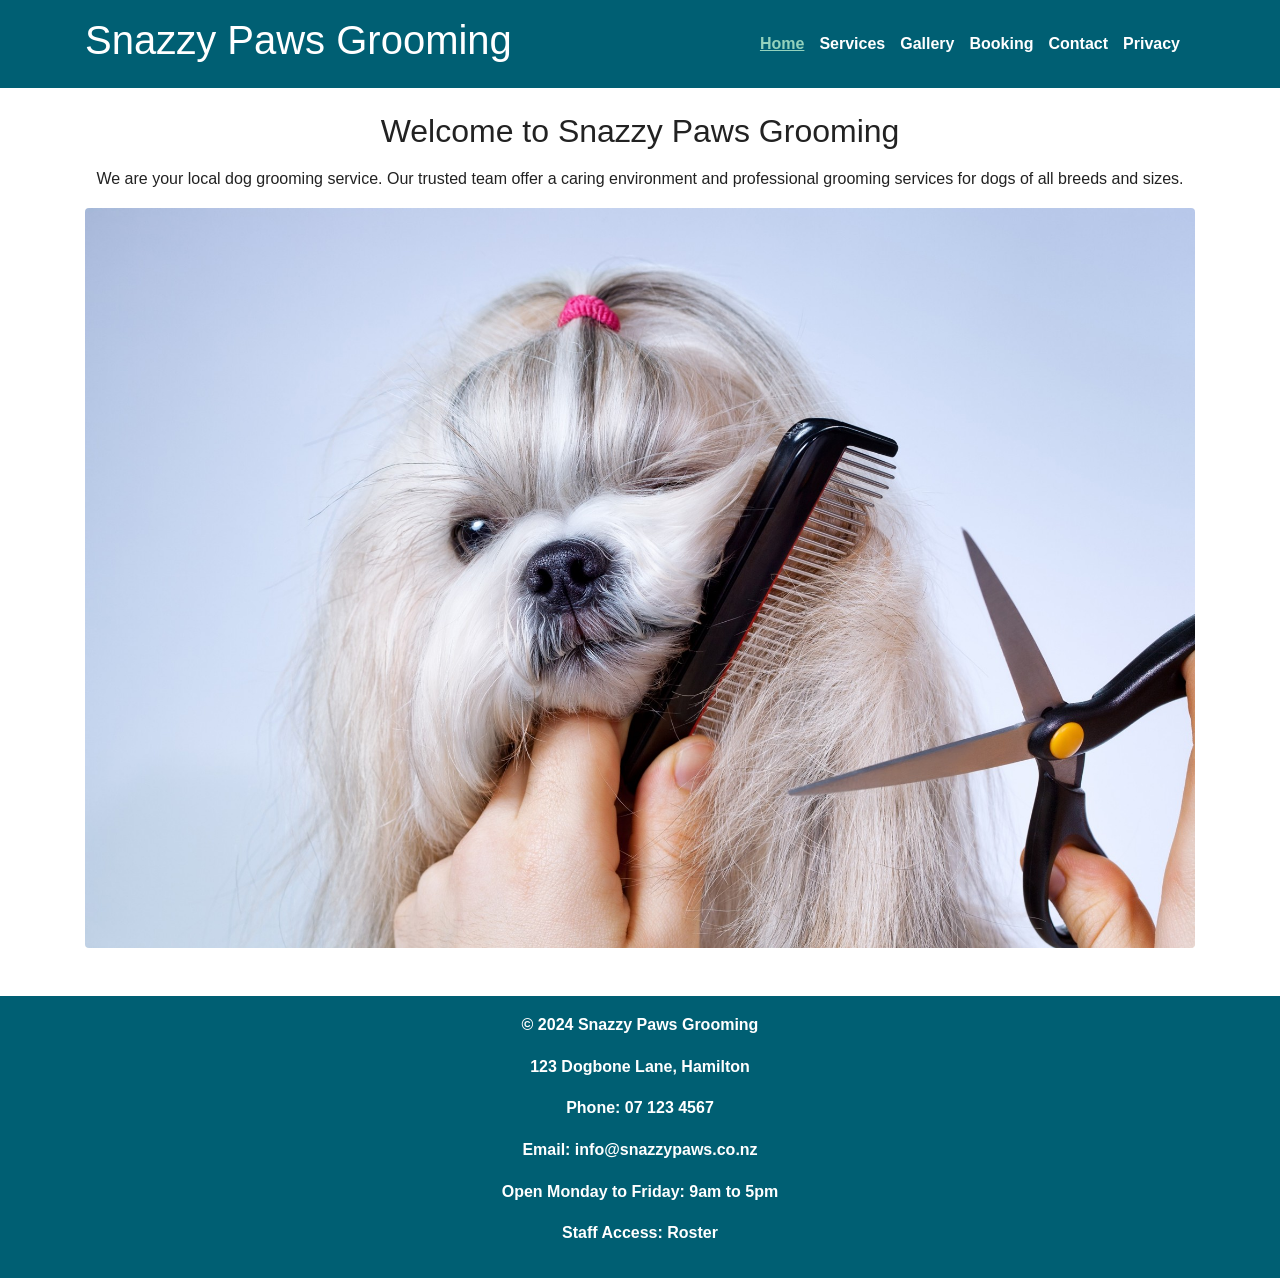
<file: index.html>
<!DOCTYPE html>
<html lang="en">
<head>
    <meta charset="UTF-8">

    <!-- Required meta tags for Assignment 3 -->
    <meta name="viewport" content="width=device-width, initial-scale=1.0">
    <meta name="description" content="Snazzy Paws Grooming - Professional dog grooming services in Hamilton.">

    <title>Snazzy Paws Grooming | Home</title>

    <!-- Bootstrap 4.6.1 CDN + CSS -->
    <link rel="stylesheet" href="https://cdn.jsdelivr.net/npm/bootstrap@4.6.1/dist/css/bootstrap.min.css">

    <!-- Original stylesheet -->
    <link rel="stylesheet" href="css/my-styles.css">
</head>
<body>

<!-- Header -->
<header class="py-3 mb-4">
    <div class="container header-division">
        <h1>Snazzy Paws Grooming</h1>

    <!-- Primary navigation menu. Built with Bootstrap's nav classes for responsive layout (vertical on mobile, horizontal on larger screens).
     The aria-label improves accessibility, and the active class indicates the user's current page. -->
        <nav aria-label="Main Navigation">
            <ul class="navbar-nav flex-column flex-md-row">
                <li class="nav-item"><a class="nav-link active" href="index.html">Home</a></li>
                <li class="nav-item"><a class="nav-link" href="services.html">Services</a></li>
                <li class="nav-item"><a class="nav-link" href="gallery.html">Gallery</a></li>
                <li class="nav-item"><a class="nav-link" href="booking.html">Booking</a></li>
                <li class="nav-item"><a class="nav-link" href="contact.html">Contact</a></li>
                <li class="nav-item"><a class="nav-link" href="privacy.html">Privacy</a></li>
            </ul>
        </nav>
    </div>
</header>

<!-- Main Content -->
<main class="container my-4">
    <section class="text-center">
        <h2 class="mb-3">Welcome to Snazzy Paws Grooming</h2>

        <p>
            We are your local dog grooming service. Our trusted team offer a caring environment and professional grooming services for dogs of all breeds and sizes.
        </p>

        <!-- Responsive image with bootstrap img-fluid class -->
        <img src="images/image1.jpg" class="img-fluid rounded" alt="Groomer holding a comb and scissors, about to trim a long-haired dog's coat">
    </section>
</main>

<!-- Footer -->
<footer class="mt-5">
    <p>&copy; 2024 Snazzy Paws Grooming</p>
    <p>123 Dogbone Lane, Hamilton</p>
    <p>Phone: 07 123 4567</p>
    <p>Email: <a href="mailto:info@snazzypaws.co.nz">info@snazzypaws.co.nz</a></p>
    <p>Open Monday to Friday: 9am to 5pm</p>

    <!-- Subtle staff-only link -->
    <p>
        Staff Access: <a href="protected/roster.html">Roster</a>
    </p>
</footer>

<!-- Bootstrap 4.6.1 JS + jQuery + Popper -->
<script src="https://cdn.jsdelivr.net/npm/jquery@3.6.0/dist/jquery.slim.min.js"></script>
<script src="https://cdn.jsdelivr.net/npm/popper.js@1.16.1/dist/umd/popper.min.js"></script>
<script src="https://cdn.jsdelivr.net/npm/bootstrap@4.6.1/dist/js/bootstrap.bundle.min.js"></script>

</body>
</html>
</file>
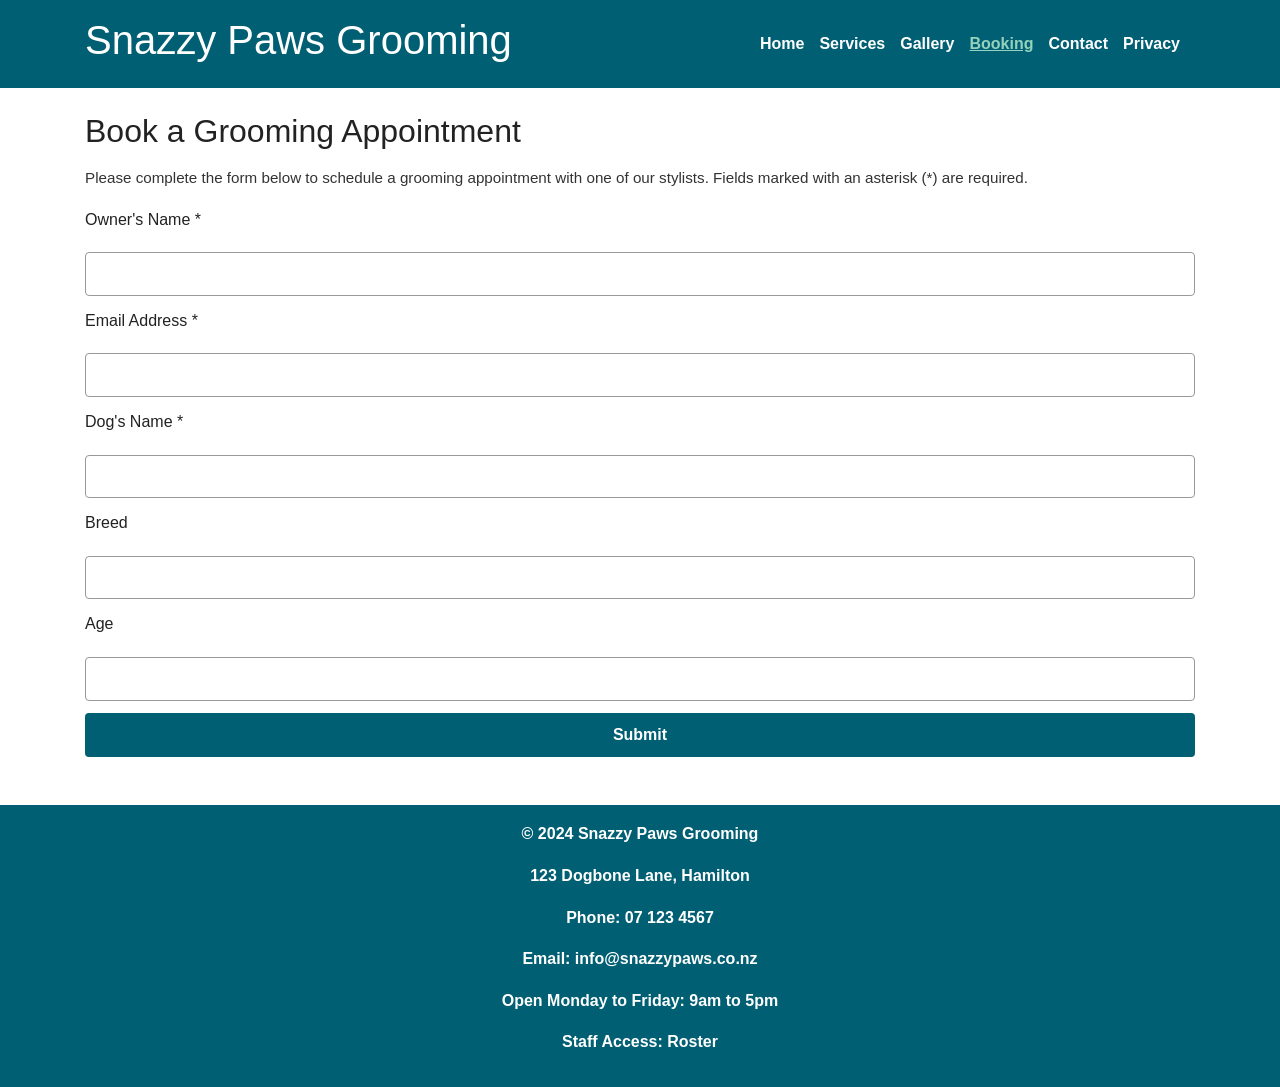
<file: booking.html>
<!DOCTYPE html>
<html lang="en">
<head>
    <meta charset="UTF-8">

    <!-- Required meta tags for Assignment 3 -->
    <meta name="viewport" content="width=device-width, initial-scale=1.0">
    <meta name="description" content="Book a grooming appointment at Snazzy Paws Grooming.">

    <title>Snazzy Paws Grooming | Booking</title>

    <!-- Bootstrap 4.6.1 CDN + CSS -->
    <link rel="stylesheet" href="https://cdn.jsdelivr.net/npm/bootstrap@4.6.1/dist/css/bootstrap.min.css">

    <!-- Original stylesheet -->
    <link rel="stylesheet" href="css/my-styles.css">
</head>

<body>

<!-- Header -->
<header class="py-3 mb-4">
    <div class="container header-division">
        <h1>Snazzy Paws Grooming</h1>

        <!-- Updated accessible navigation with responsive bootstrap framework added -->
        <nav aria-label="Main Navigation">
            <ul class="navbar-nav flex-column flex-md-row">
                <li class="nav-item"><a class="nav-link" href="index.html">Home</a></li>
                <li class="nav-item"><a class="nav-link" href="services.html">Services</a></li>
                <li class="nav-item"><a class="nav-link" href="gallery.html">Gallery</a></li>
                <li class="nav-item"><a class="nav-link active" href="booking.html">Booking</a></li>
                <li class="nav-item"><a class="nav-link" href="contact.html">Contact</a></li>
                <li class="nav-item"><a class="nav-link" href="privacy.html">Privacy</a></li>
            </ul>
        </nav>
    </div>
</header>

<!-- Main Content -->
<main class="container my-4">
    <section>
        <h2 class="mb-3">Book a Grooming Appointment</h2>

        <p id="booking-help" class="form-instructions">
            Please complete the form below to schedule a grooming appointment with one of our stylists.  
            Fields marked with an asterisk (*) are required.
        </p>

        <!-- Accessible form (unchanged from your original) -->
        <form aria-describedby="booking-help">
            <label for="owner">Owner's Name *</label>
            <input id="owner" name="owner" type="text" required>

            <label for="email">Email Address *</label>
            <input id="email" name="email" type="email" required>

            <label for="dogname">Dog's Name *</label>
            <input id="dogname" name="dogname" type="text" required>

            <label for="breed">Breed</label>
            <input id="breed" name="breed" type="text">

            <label for="age">Age</label>
            <input id="age" name="age" type="number" min="0">

            <button type="submit">Submit</button>
        </form>
    </section>
</main>

<!-- Footer -->
<footer class="mt-5">
    <p>&copy; 2024 Snazzy Paws Grooming</p>
    <p>123 Dogbone Lane, Hamilton</p>
    <p>Phone: 07 123 4567</p>
    <p>Email: <a href="mailto:info@snazzypaws.co.nz">info@snazzypaws.co.nz</a></p>
    <p>Open Monday to Friday: 9am to 5pm</p>

    <!-- Subtle staff-only link -->
    <p>
        Staff Access: <a href="protected/roster.html">Roster</a>
    </p>
</footer>

<!-- Bootstrap 4.6.1 JavaScript + jQuery + Popper -->
<script src="https://cdn.jsdelivr.net/npm/jquery@3.6.0/dist/jquery.slim.min.js"></script>
<script src="https://cdn.jsdelivr.net/npm/popper.js@1.16.1/dist/umd/popper.min.js"></script>
<script src="https://cdn.jsdelivr.net/npm/bootstrap@4.6.1/dist/js/bootstrap.bundle.min.js"></script>

</body>
</html>
</file>
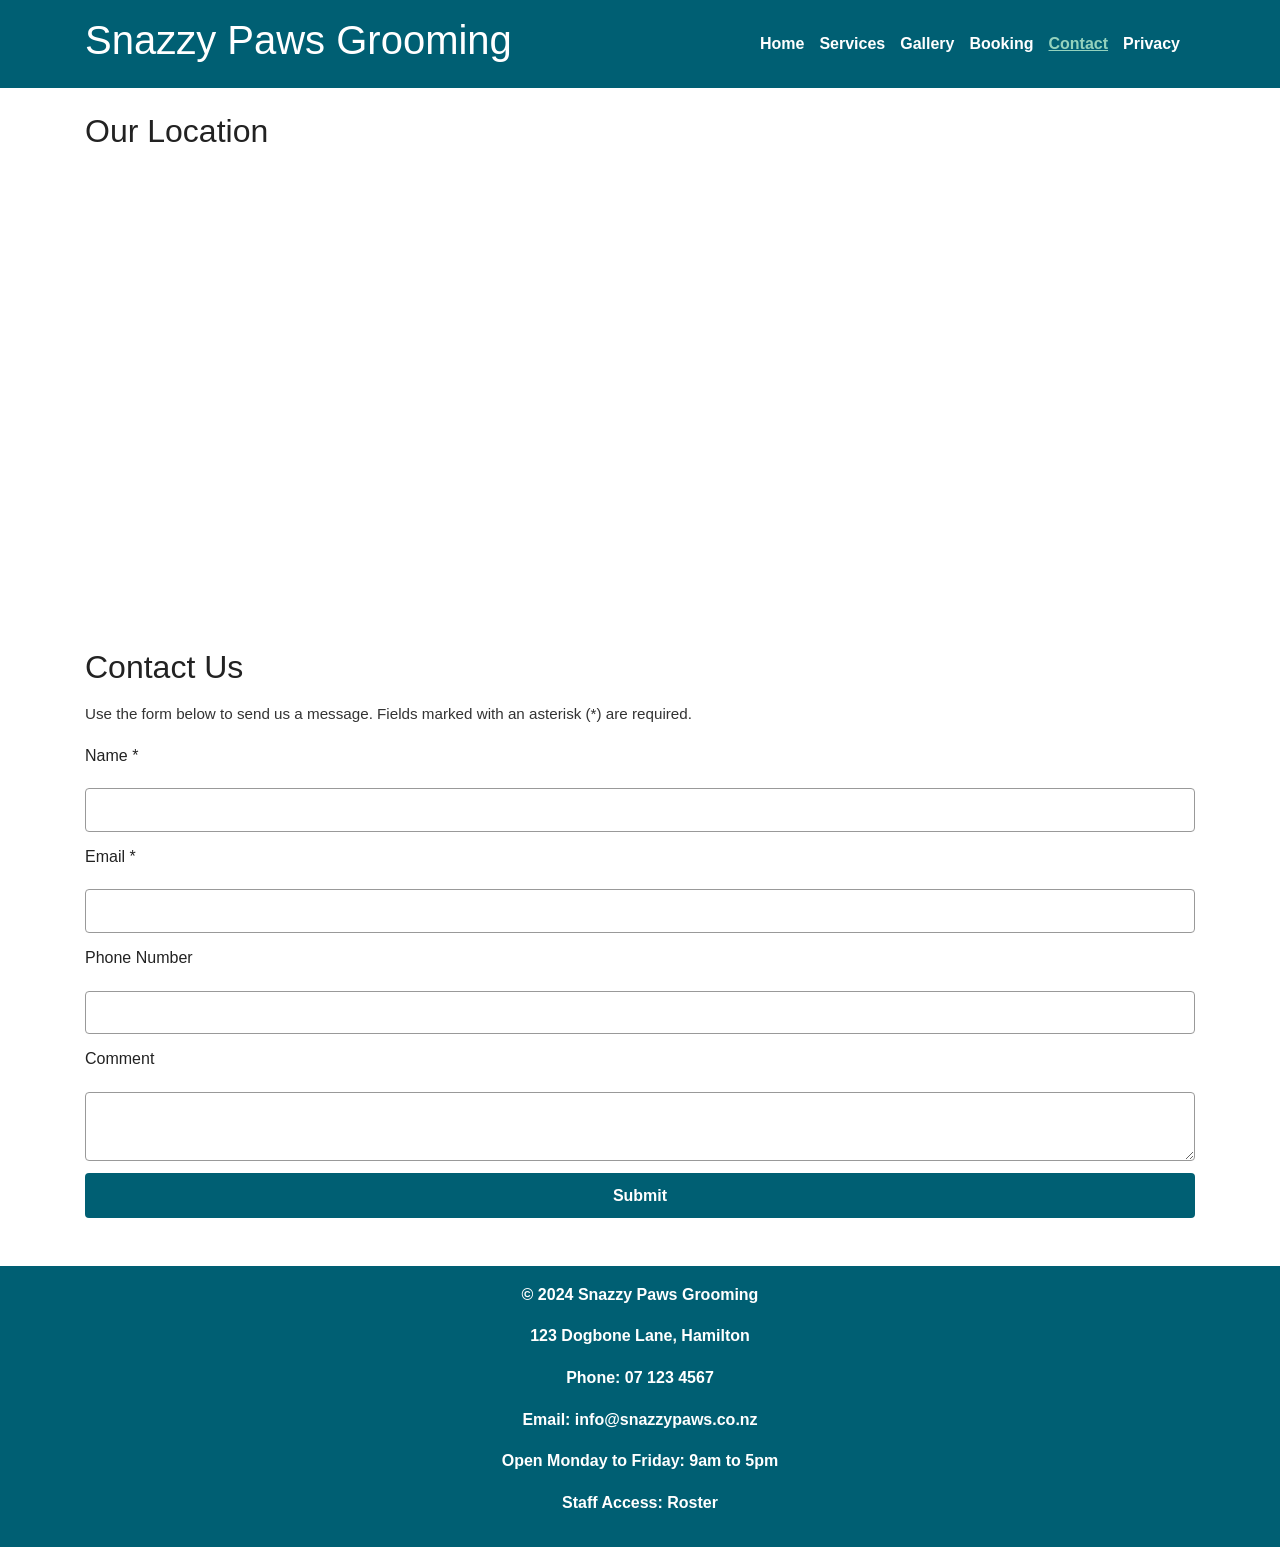
<file: contact.html>
<!DOCTYPE html>
<html lang="en">
<head>
    <meta charset="UTF-8">

    <!-- Required meta tags for Assignment 3 -->
    <meta name="viewport" content="width=device-width, initial-scale=1.0">
    <meta name="description" content="Contact Snazzy Paws Grooming for appointments, enquiries, and location details.">

    <title>Snazzy Paws Grooming | Contact</title>

    <!-- Bootstrap 4.6.1 CDN + CSS -->
    <link rel="stylesheet" href="https://cdn.jsdelivr.net/npm/bootstrap@4.6.1/dist/css/bootstrap.min.css">

    <!-- Original stylesheet -->
    <link rel="stylesheet" href="css/my-styles.css">
</head>

<body>

<!-- Header -->
<header class="py-3 mb-4">
    <div class="container header-division">
        <h1>Snazzy Paws Grooming</h1>

         <!-- Updated accessible navigation with responsive bootstrap framework added -->
        <nav aria-label="Main Navigation">
            <ul class="navbar-nav flex-column flex-md-row">
                <li class="nav-item"><a class="nav-link" href="index.html">Home</a></li>
                <li class="nav-item"><a class="nav-link" href="services.html">Services</a></li>
                <li class="nav-item"><a class="nav-link" href="gallery.html">Gallery</a></li>
                <li class="nav-item"><a class="nav-link" href="booking.html">Booking</a></li>
                <li class="nav-item"><a class="nav-link active" href="contact.html">Contact</a></li>
                <li class="nav-item"><a class="nav-link" href="privacy.html">Privacy</a></li>
            </ul>
        </nav>
    </div>
</header>

<!-- Main Content -->
<main class="container my-4">

    <!-- Location Section -->
    <section>
        <h2 class="mb-3">Our Location</h2>

        <iframe
        src="https://www.google.com/maps/embed?pb=!1m18!1m12!1m3!1d3154.123456789!2d175.279123!3d-37.787654!2m3!1f0!2f0!3f0!3m2!1i1024!2i768!4f13.1!3m3!1m2!1s0x6d6d123456789abc%3A0xabcdef123456789!2s123%20Dogbone%20Lane%2C%20Hamilton!5e0!3m2!1sen!2snz!4v1710000000000"
        width="100%"
        height="450"
        style="border:0;"
        allowfullscreen=""
        loading="lazy"
        referrerpolicy="no-referrer-when-downgrade"
        aria-label="Map showing the location of Snazzy Paws Grooming">
        </iframe>
   
    </section>

    <!-- Contact Form Section -->
    <section class="mt-4">
        <h2 class="mb-3">Contact Us</h2>

        <p id="contact-help" class="form-instructions">
            Use the form below to send us a message.  
            Fields marked with an asterisk (*) are required.
        </p>

        <form aria-describedby="contact-help">
            <label for="name">Name *</label>
            <input id="name" name="name" type="text" required>

            <label for="email">Email *</label>
            <input id="email" name="email" type="email" required>

            <label for="phone">Phone Number</label>
            <input id="phone" name="phone" type="tel">

            <label for="comment">Comment</label>
            <textarea id="comment" name="comment"></textarea>

            <button type="submit">Submit</button>
        </form>
    </section>

</main>

<!-- Footer -->
<footer class="mt-5">
    <p>&copy; 2024 Snazzy Paws Grooming</p>
    <p>123 Dogbone Lane, Hamilton</p>
    <p>Phone: 07 123 4567</p>
    <p>Email: <a href="mailto:info@snazzypaws.co.nz">info@snazzypaws.co.nz</a></p>
    <p>Open Monday to Friday: 9am to 5pm</p>

    <!-- Staff-only roster link -->
    <p>
        Staff Access: <a href="protected/roster.html">Roster</a>
    </p>
</footer>

<!-- Bootstrap 4.6.1 JS + jQuery + Popper -->
<script src="https://cdn.jsdelivr.net/npm/jquery@3.6.0/dist/jquery.slim.min.js"></script>
<script src="https://cdn.jsdelivr.net/npm/popper.js@1.16.1/dist/umd/popper.min.js"></script>
<script src="https://cdn.jsdelivr.net/npm/bootstrap@4.6.1/dist/js/bootstrap.bundle.min.js"></script>

</body>
</html>
</file>
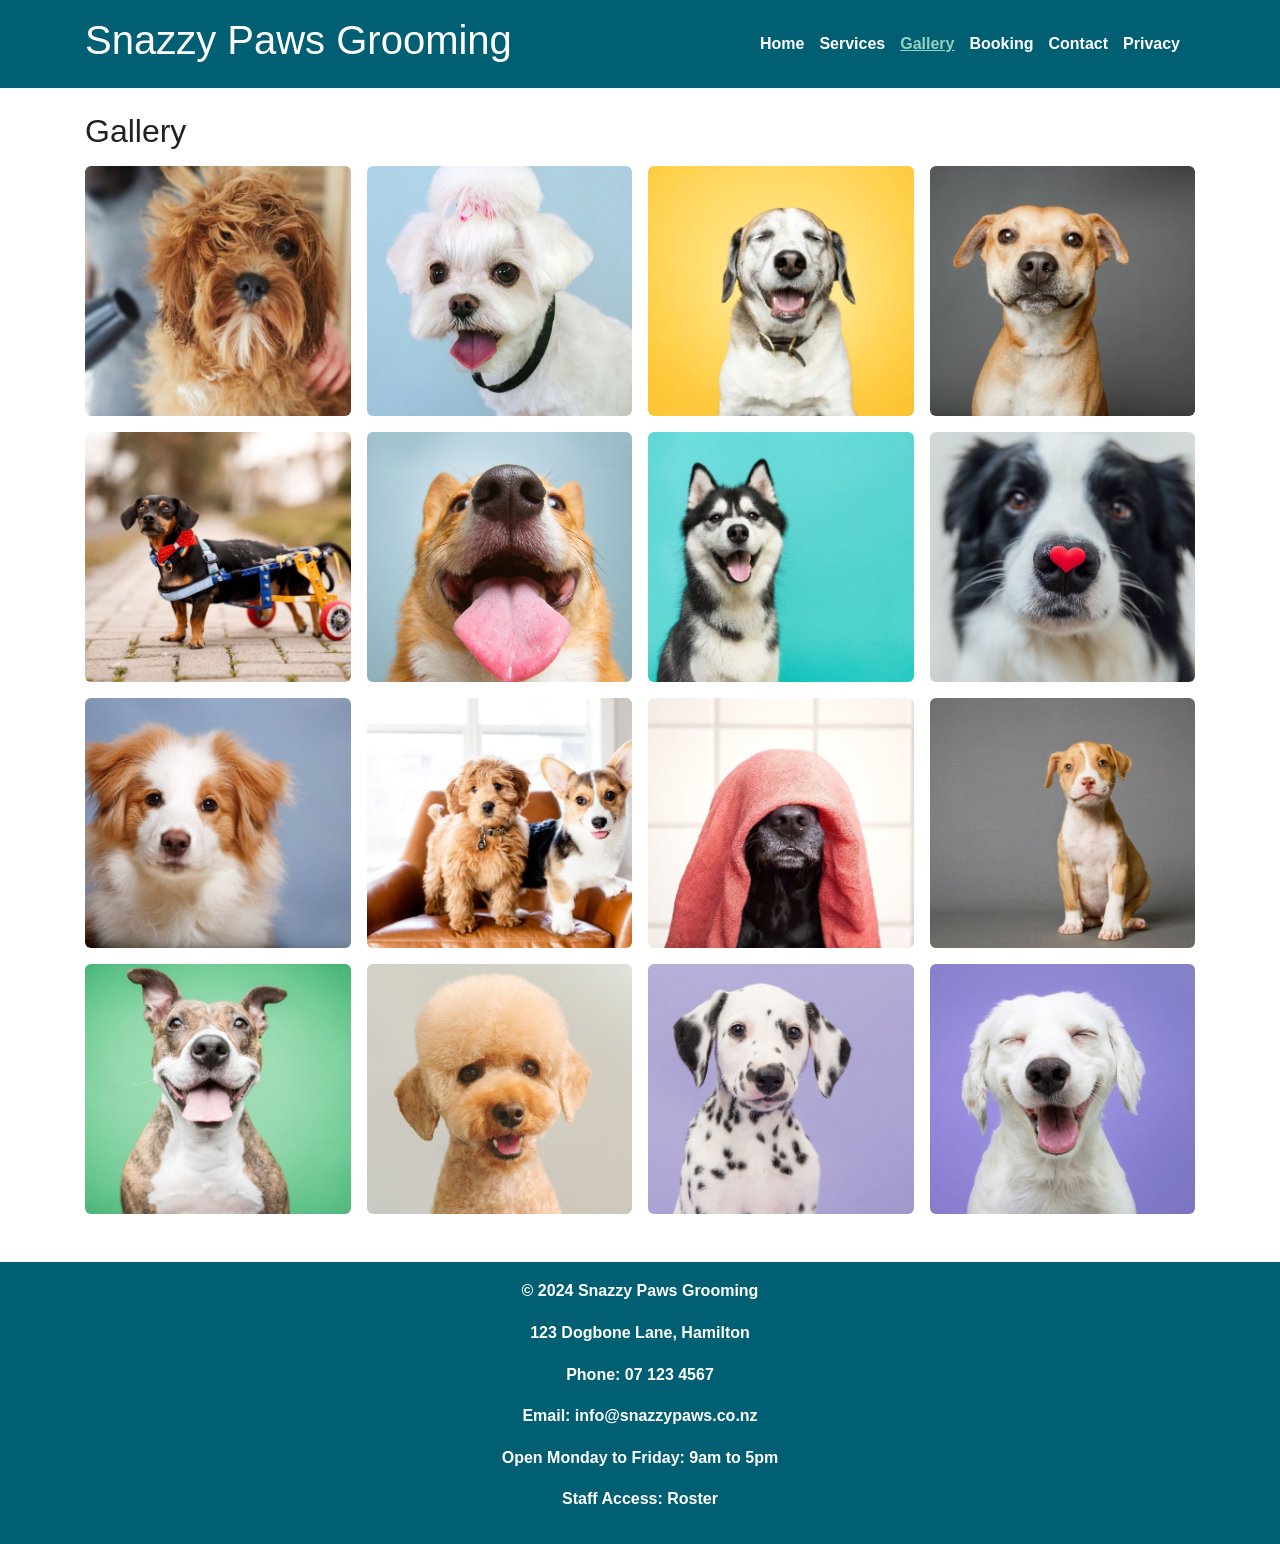
<file: gallery.html>
<!DOCTYPE html>
<html lang="en">
<head>
    <meta charset="UTF-8">

    <!-- Required meta tags for Assignment 3 -->
    <meta name="viewport" content="width=device-width, initial-scale=1.0">
    <meta name="description" content="Gallery of professionally groomed dogs at Snazzy Paws Grooming.">

    <title>Snazzy Paws Grooming | Gallery</title>

    <!-- Bootstrap 4.6.1 CDN + CSS -->
    <link rel="stylesheet" href="https://cdn.jsdelivr.net/npm/bootstrap@4.6.1/dist/css/bootstrap.min.css">

    <!-- Original stylesheet -->
    <link rel="stylesheet" href="css/my-styles.css">
</head>

<body>

<!-- Header -->
<header class="py-3 mb-4">
    <div class="container header-division">
        <h1>Snazzy Paws Grooming</h1>

        <!-- Updated accessible navigation with responsive bootstrap framework added -->
        <nav aria-label="Main Navigation">
            <ul class="navbar-nav flex-column flex-md-row">
                <li class="nav-item"><a class="nav-link" href="index.html">Home</a></li>
                <li class="nav-item"><a class="nav-link" href="services.html">Services</a></li>
                <li class="nav-item"><a class="nav-link active" href="gallery.html">Gallery</a></li>
                <li class="nav-item"><a class="nav-link" href="booking.html">Booking</a></li>
                <li class="nav-item"><a class="nav-link" href="contact.html">Contact</a></li>
                <li class="nav-item"><a class="nav-link" href="privacy.html">Privacy</a></li>
            </ul>
        </nav>
    </div>
</header>

<!-- Main Content -->
<main class="container my-4">
    <section>
        <h2 class="mb-3">Gallery</h2>

        <div class="gallery">

            <img src="images/image2.jpg" alt="Shaggy brown dog being styled and groomed with a hairdryer">
            <img src="images/image3.jpg" alt="Fluffy white dog with styled fur wearing a pink bow and black collar">
            <img src="images/image4.jpg" alt="Short-haired dog with freshly washed white and brown fur smiling at the camera">
            <img src="images/image5.jpg" alt="Small brown and white short-haired dog smiling after our spa treatment">

            <img src="images/image6.jpg" alt="Small brown and black short haired dog, finely groomed, wearing a lifting harness for mobility support">
            <img src="images/image7.jpg" alt="Large brown and white haired dog smiling and showing their tongue after a shampoo and nail trim">
            <img src="images/image8.jpg" alt="Large black and white Siberian Husky smiling after our full grooming package">
            <img src="images/image9.jpg" alt="Freshly groomed medium sized black and white border collie with dark brown eyes">

            <img src="images/image10.jpg" alt="Fluffy, long haired dog with carefully styled brown and white fur">
            <img src="images/image11.jpg" alt="Fluffy brown haired puppy and a white and brown corgi share a brown leather armchair after our puppy grooming package">
            <img src="images/image12.jpg" alt="Older black coated dog relaxing with a pink towel covering its eyes and ears after grooming">
            <img src="images/image13.jpg" alt="Short haired tan and white puppy looking neat and stylish">

            <img src="images/image14.jpg" alt="Large brown and white pitbull smiling and happy after our spa package">
            <img src="images/image15.jpg" alt="Golden haired poodle models a stylish custom cut">
            <img src="images/image16.jpg" alt="Dalmatian dog relieved after our medicated shampoo bath">
            <img src="images/image17.jpg" alt="Dog with white fur smiles with its eyes closed after our teeth brushing service">

        </div>
    </section>
</main>

<!-- Footer -->
<footer class="mt-5">
    <p>&copy; 2024 Snazzy Paws Grooming</p>
    <p>123 Dogbone Lane, Hamilton</p>
    <p>Phone: 07 123 4567</p>
    <p>Email: <a href="mailto:info@snazzypaws.co.nz">info@snazzypaws.co.nz</a></p>
    <p>Open Monday to Friday: 9am to 5pm</p>

    <!-- Subtle staff-only link -->
    <p>
        Staff Access: <a href="protected/roster.html">Roster</a>
    </p>
</footer>

<!-- Bootstrap 4.6.1 JavaScript + jQuery + Popper -->
<script src="https://cdn.jsdelivr.net/npm/jquery@3.6.0/dist/jquery.slim.min.js"></script>
<script src="https://cdn.jsdelivr.net/npm/popper.js@1.16.1/dist/umd/popper.min.js"></script>
<script src="https://cdn.jsdelivr.net/npm/bootstrap@4.6.1/dist/js/bootstrap.bundle.min.js"></script>

</body>
</html>
</file>
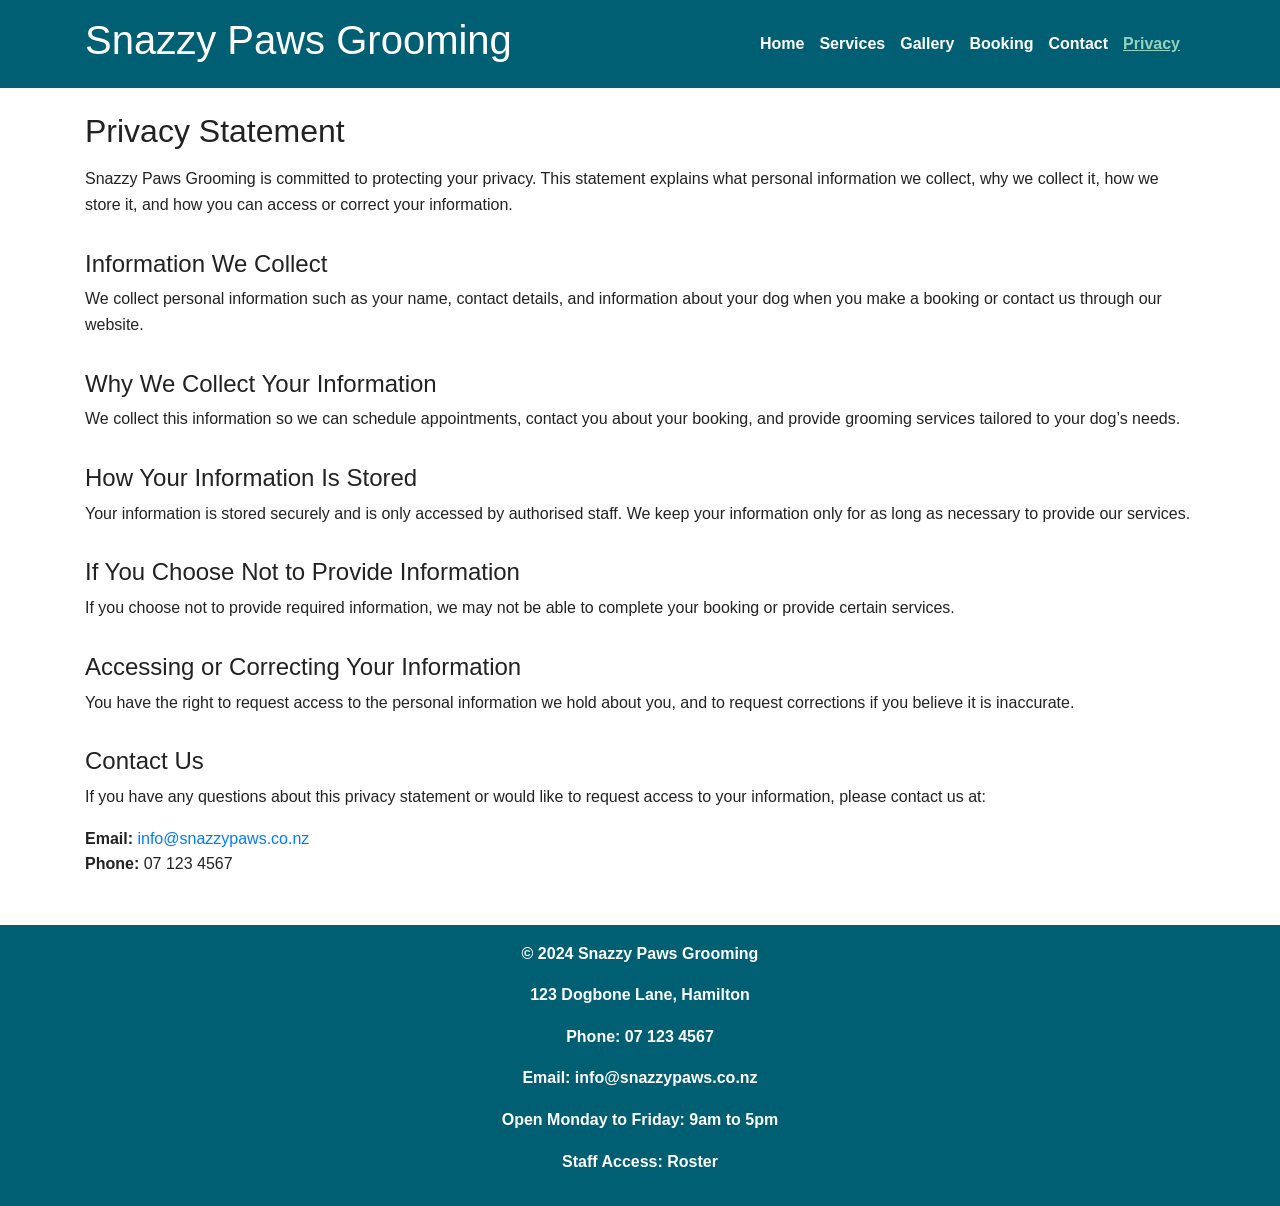
<file: privacy.html>
<!DOCTYPE html>
<html lang="en">
<head>
    <meta charset="UTF-8">

    <!-- Required meta tags for Assignment 3 -->
    <meta name="viewport" content="width=device-width, initial-scale=1.0">
    <meta name="description" content="Privacy policy for Snazzy Paws Grooming.">

    <title>Snazzy Paws Grooming | Privacy</title>

    <!-- Bootstrap 4.6.1 CDN + CSS -->
    <link rel="stylesheet" href="https://cdn.jsdelivr.net/npm/bootstrap@4.6.1/dist/css/bootstrap.min.css">

    <!-- Original stylesheet -->
    <link rel="stylesheet" href="css/my-styles.css">
</head>

<body>

<!-- Header -->
<header class="py-3 mb-4">
    <div class="container header-division">
        <h1>Snazzy Paws Grooming</h1>

        <!-- Updated accessible navigation with responsive bootstrap framework added -->
        <nav aria-label="Main Navigation">
            <ul class="navbar-nav flex-column flex-md-row">
                <li class="nav-item"><a class="nav-link" href="index.html">Home</a></li>
                <li class="nav-item"><a class="nav-link" href="services.html">Services</a></li>
                <li class="nav-item"><a class="nav-link" href="gallery.html">Gallery</a></li>
                <li class="nav-item"><a class="nav-link" href="booking.html">Booking</a></li>
                <li class="nav-item"><a class="nav-link" href="contact.html">Contact</a></li>
                <li class="nav-item"><a class="nav-link active" href="privacy.html">Privacy</a></li>
            </ul>
        </nav>
    </div>
</header>

<!-- Main Content -->
<main class="container my-4" aria-labelledby="privacy-heading">
    <h2 id="privacy-heading" class="mb-3">Privacy Statement</h2>

    <p>
        Snazzy Paws Grooming is committed to protecting your privacy. This statement explains what personal information we collect, why we collect it, how we store it, and how you can access or correct your information.
    </p>

    <h3>Information We Collect</h3>
    <p>
        We collect personal information such as your name, contact details, and information about your dog when you make a booking or contact us through our website.
    </p>

    <h3>Why We Collect Your Information</h3>
    <p>
        We collect this information so we can schedule appointments, contact you about your booking, and provide grooming services tailored to your dog’s needs.
    </p>

    <h3>How Your Information Is Stored</h3>
    <p>
        Your information is stored securely and is only accessed by authorised staff. We keep your information only for as long as necessary to provide our services.
    </p>

    <h3>If You Choose Not to Provide Information</h3>
    <p>
        If you choose not to provide required information, we may not be able to complete your booking or provide certain services.
    </p>

    <h3>Accessing or Correcting Your Information</h3>
    <p>
        You have the right to request access to the personal information we hold about you, and to request corrections if you believe it is inaccurate.
    </p>

    <h3>Contact Us</h3>
    <p>
        If you have any questions about this privacy statement or would like to request access to your information, please contact us at:
    </p>

    <p>
        <strong>Email:</strong> <a href="mailto:info@snazzypaws.co.nz">info@snazzypaws.co.nz</a><br>
        <strong>Phone:</strong> 07 123 4567
    </p>
</main>

<!-- Footer -->
<footer class="mt-5">
    <p>&copy; 2024 Snazzy Paws Grooming</p>
    <p>123 Dogbone Lane, Hamilton</p>
    <p>Phone: 07 123 4567</p>
    <p>Email: <a href="mailto:info@snazzypaws.co.nz">info@snazzypaws.co.nz</a></p>
    <p>Open Monday to Friday: 9am to 5pm</p>

    <p>
        Staff Access: <a href="protected/roster.html">Roster</a>
    </p>
</footer>

<!-- Bootstrap 4.6.1 JS + jQuery + Popper -->
<script src="https://cdn.jsdelivr.net/npm/jquery@3.6.0/dist/jquery.slim.min.js"></script>
<script src="https://cdn.jsdelivr.net/npm/popper.js@1.16.1/dist/umd/popper.min.js"></script>
<script src="https://cdn.jsdelivr.net/npm/bootstrap@4.6.1/dist/js/bootstrap.bundle.min.js"></script>

</body>
</html>
</file>
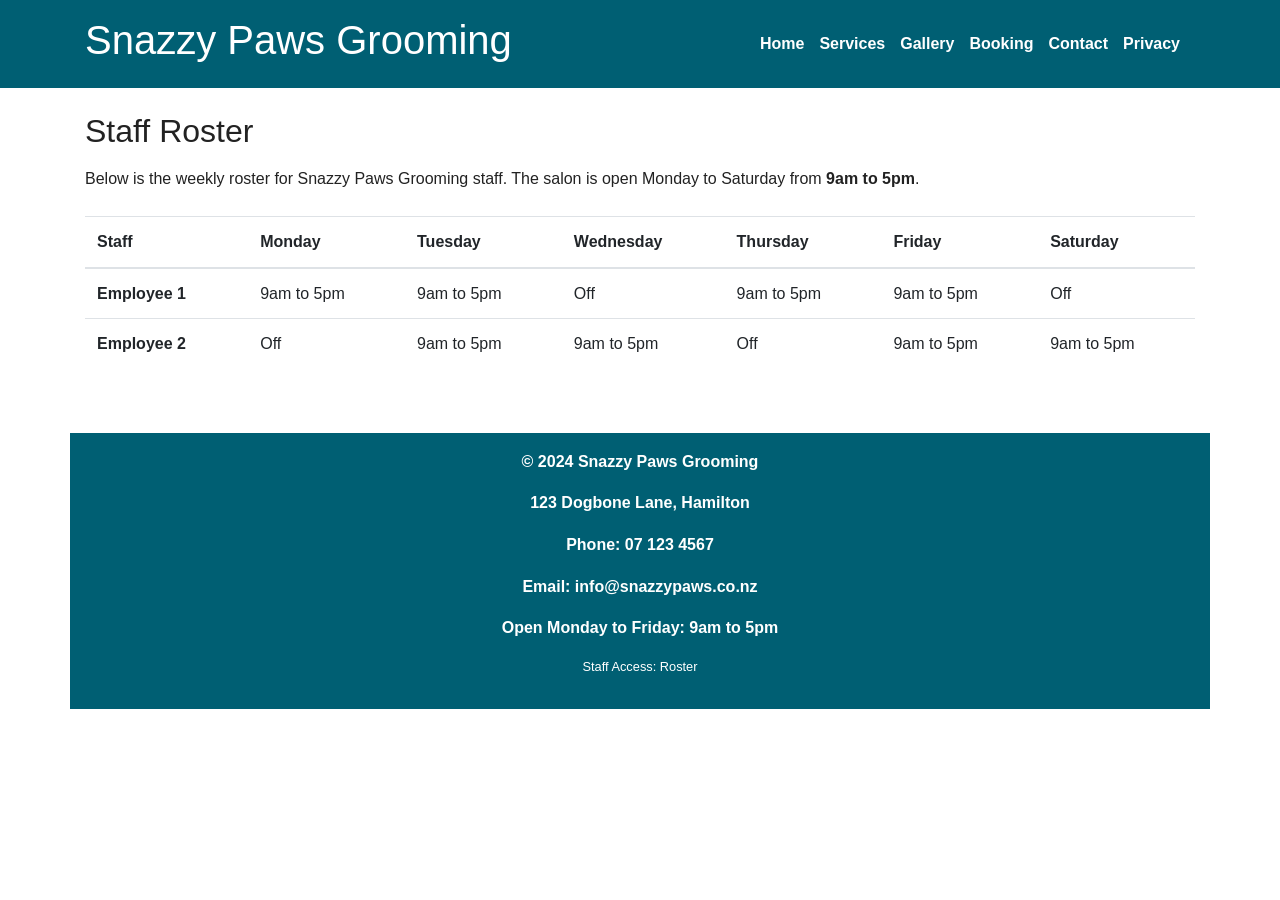
<file: roster.html>
<!DOCTYPE html>
<html lang="en">
<head>
    <meta charset="UTF-8">

    <!-- Required meta tags -->
    <meta name="viewport" content="width=device-width, initial-scale=1.0">
    <meta name="description" content="Staff roster for Snazzy Paws Grooming.">

    <title>Snazzy Paws Grooming | Staff Roster</title>

    <!-- Bootstrap 4.6.1 CDN + CSS -->
    <link rel="stylesheet" href="https://cdn.jsdelivr.net/npm/bootstrap@4.6.1/dist/css/bootstrap.min.css">

    <!-- Original stylesheet -->
    <link rel="stylesheet" href="../css/my-styles.css">
</head>

<body>

<!-- Header -->
<header class="py-3 mb-4">
    <div class="container header-division">
        <h1>Snazzy Paws Grooming</h1>

        <!-- Navigation (Roster link NOT included in nav bar, roster link is located in footer) Updated 
         accessible navigation with responsive bootstrap framework added -->
        <nav aria-label="Main Navigation">
            <ul class="navbar-nav flex-column flex-md-row">
                <li class="nav-item"><a class="nav-link" href="../index.html">Home</a></li>
                <li class="nav-item"><a class="nav-link" href="../services.html">Services</a></li>
                <li class="nav-item"><a class="nav-link" href="../gallery.html">Gallery</a></li>
                <li class="nav-item"><a class="nav-link" href="../booking.html">Booking</a></li>
                <li class="nav-item"><a class="nav-link" href="../contact.html">Contact</a></li>
                <li class="nav-item"><a class="nav-link" href="../privacy.html">Privacy</a></li>
            </ul>
        </nav>
    </div>
</header>

<!-- Main Content -->
<main class="container my-4" aria-labelledby="roster-heading">
    <h2 id="roster-heading" class="mb-3">Staff Roster</h2>

    <p class="mb-4">
        Below is the weekly roster for Snazzy Paws Grooming staff.  
        The salon is open Monday to Saturday from <strong>9am to 5pm</strong>.
    </p>

    <!-- Responsive Bootstrap Roster Table. The table uses Bootstrap "table-responsive" wrapper -->
    <div class="table-responsive">
        <table class="table roster-table">
            <thead>
                <tr>
                    <th scope="col">Staff</th>
                    <th scope="col">Monday</th>
                    <th scope="col">Tuesday</th>
                    <th scope="col">Wednesday</th>
                    <th scope="col">Thursday</th>
                    <th scope="col">Friday</th>
                    <th scope="col">Saturday</th>
                </tr>
            </thead>

            <tbody>
                <tr>
                    <th scope="row">Employee 1</th>
                    <td>9am to 5pm</td>
                    <td>9am to 5pm</td>
                    <td>Off</td>
                    <td>9am to 5pm</td>
                    <td>9am to 5pm</td>
                    <td>Off</td>
                </tr>

                <tr>
                    <th scope="row">Employee 2</th>
                    <td>Off</td>
                    <td>9am to 5pm</td>
                    <td>9am to 5pm</td>
                    <td>Off</td>
                    <td>9am to 5pm</td>
                    <td>9am to 5pm</td>
                </tr>
            </tbody>
        </table>
    </div>
</main>

<!-- Footer -->
<footer class="container mt-5">
    <p>&copy; 2024 Snazzy Paws Grooming</p>
    <p>123 Dogbone Lane, Hamilton</p>
    <p>Phone: 07 123 4567</p>
    <p>Email: <a href="mailto:info@snazzypaws.co.nz">info@snazzypaws.co.nz</a></p>
    <p>Open Monday to Friday: 9am to 5pm</p>

    <p class="small">
        Staff Access: <a href="roster.html">Roster</a>
    </p>
</footer>

<!-- Bootstrap JS -->
<script src="https://cdn.jsdelivr.net/npm/jquery@3.6.0/dist/jquery.slim.min.js"></script>
<script src="https://cdn.jsdelivr.net/npm/popper.js@1.16.1/dist/umd/popper.min.js"></script>
<script src="https://cdn.jsdelivr.net/npm/bootstrap@4.6.1/dist/js/bootstrap.bundle.min.js"></script>

</body>
</html>
</file>
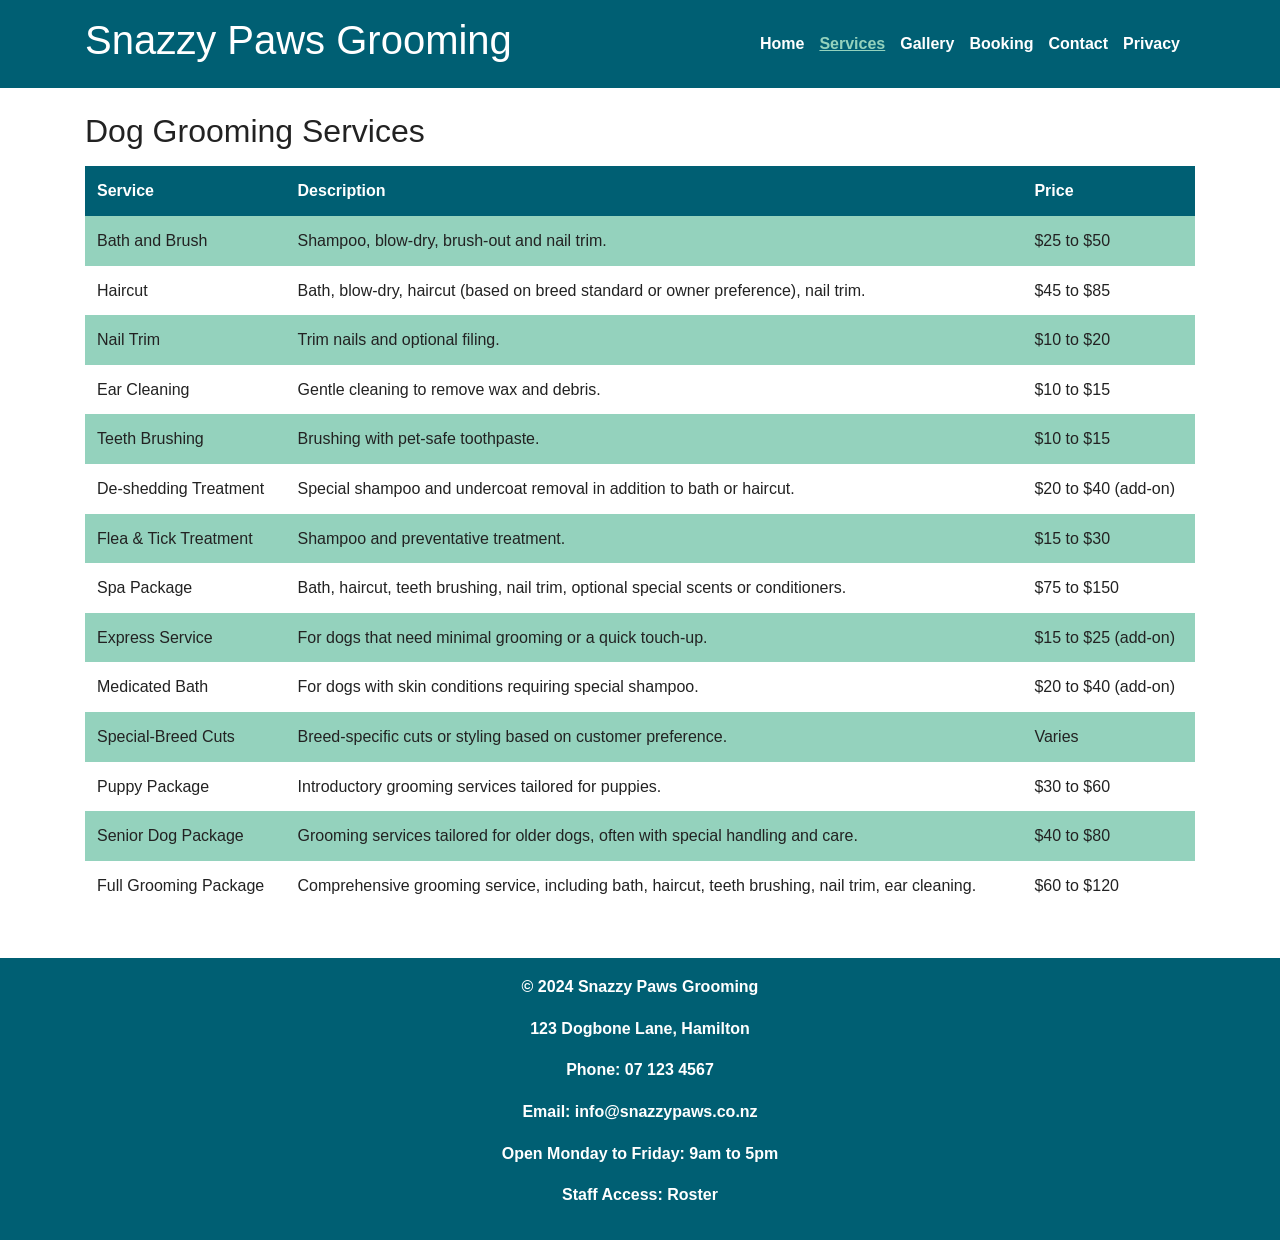
<file: services.html>
<!DOCTYPE html>
<html lang="en">
<head>
    <meta charset="UTF-8">

    <!-- Required meta tags for Assignment 3 -->
    <meta name="viewport" content="width=device-width, initial-scale=1.0">
    <meta name="description" content="Dog grooming services including baths, haircuts, nail trims, and specialty treatments.">

    <title>Snazzy Paws Grooming | Services</title>

    <!-- Bootstrap 4.6.1 CDN + CSS -->
    <link rel="stylesheet" href="https://cdn.jsdelivr.net/npm/bootstrap@4.6.1/dist/css/bootstrap.min.css">

    <!-- Original stylesheet -->
    <link rel="stylesheet" href="css/my-styles.css">
</head>
<body>

<!-- Header -->
<header class="py-3 mb-4">
    <div class="container header-division">
        <h1>Snazzy Paws Grooming</h1>

       <!-- Updated accessible navigation with responsive bootstrap framework added -->
        <nav aria-label="Main Navigation">
            <ul class="navbar-nav flex-column flex-md-row">
                <li class="nav-item"><a class="nav-link" href="index.html">Home</a></li>
                <li class="nav-item"><a class="nav-link active" href="services.html">Services</a></li>
                <li class="nav-item"><a class="nav-link" href="gallery.html">Gallery</a></li>
                <li class="nav-item"><a class="nav-link" href="booking.html">Booking</a></li>
                <li class="nav-item"><a class="nav-link" href="contact.html">Contact</a></li>
                <li class="nav-item"><a class="nav-link" href="privacy.html">Privacy</a></li>
            </ul>
        </nav>
    </div>
</header>

<!-- Main Content -->
<main class="container my-4">
    <section>
        <h2 class="mb-3">Dog Grooming Services</h2>

        <table class="services-table">
            <thead>
                <tr>
                    <th scope="col">Service</th>
                    <th scope="col">Description</th>
                    <th scope="col">Price</th>
                </tr>
            </thead>

            <tbody>
                <tr>
                    <td data-label="Service">Bath and Brush</td>
                    <td data-label="Description">Shampoo, blow-dry, brush-out and nail trim.</td>
                    <td data-label="Price">$25 to $50</td>
                </tr>

                <tr>
                    <td data-label="Service">Haircut</td>
                    <td data-label="Description">Bath, blow-dry, haircut (based on breed standard or owner preference), nail trim.</td>
                    <td data-label="Price">$45 to $85</td>
                </tr>

                <tr>
                    <td data-label="Service">Nail Trim</td>
                    <td data-label="Description">Trim nails and optional filing.</td>
                    <td data-label="Price">$10 to $20</td>
                </tr>

                <tr>
                    <td data-label="Service">Ear Cleaning</td>
                    <td data-label="Description">Gentle cleaning to remove wax and debris.</td>
                    <td data-label="Price">$10 to $15</td>
                </tr>

                <tr>
                    <td data-label="Service">Teeth Brushing</td>
                    <td data-label="Description">Brushing with pet-safe toothpaste.</td>
                    <td data-label="Price">$10 to $15</td>
                </tr>

                <tr>
                    <td data-label="Service">De-shedding Treatment</td>
                    <td data-label="Description">Special shampoo and undercoat removal in addition to bath or haircut.</td>
                    <td data-label="Price">$20 to $40 (add-on)</td>
                </tr>

                <tr>
                    <td data-label="Service">Flea & Tick Treatment</td>
                    <td data-label="Description">Shampoo and preventative treatment.</td>
                    <td data-label="Price">$15 to $30</td>
                </tr>

                <tr>
                    <td data-label="Service">Spa Package</td>
                    <td data-label="Description">Bath, haircut, teeth brushing, nail trim, optional special scents or conditioners.</td>
                    <td data-label="Price">$75 to $150</td>
                </tr>

                <tr>
                    <td data-label="Service">Express Service</td>
                    <td data-label="Description">For dogs that need minimal grooming or a quick touch-up.</td>
                    <td data-label="Price">$15 to $25 (add-on)</td>
                </tr>

                <tr>
                    <td data-label="Service">Medicated Bath</td>
                    <td data-label="Description">For dogs with skin conditions requiring special shampoo.</td>
                    <td data-label="Price">$20 to $40 (add-on)</td>
                </tr>

                <tr>
                    <td data-label="Service">Special-Breed Cuts</td>
                    <td data-label="Description">Breed-specific cuts or styling based on customer preference.</td>
                    <td data-label="Price">Varies</td>
                </tr>

                <tr>
                    <td data-label="Service">Puppy Package</td>
                    <td data-label="Description">Introductory grooming services tailored for puppies.</td>
                    <td data-label="Price">$30 to $60</td>
                </tr>

                <tr>
                    <td data-label="Service">Senior Dog Package</td>
                    <td data-label="Description">Grooming services tailored for older dogs, often with special handling and care.</td>
                    <td data-label="Price">$40 to $80</td>
                </tr>

                <tr>
                    <td data-label="Service">Full Grooming Package</td>
                    <td data-label="Description">Comprehensive grooming service, including bath, haircut, teeth brushing, nail trim, ear cleaning.</td>
                    <td data-label="Price">$60 to $120</td>
                </tr>
            </tbody>
        </table>
    </section>
</main>

<!-- Footer -->
<footer class="mt-5">
    <p>&copy; 2024 Snazzy Paws Grooming</p>
    <p>123 Dogbone Lane, Hamilton</p>
    <p>Phone: 07 123 4567</p>
    <p>Email: <a href="mailto:info@snazzypaws.co.nz">info@snazzypaws.co.nz</a></p>
    <p>Open Monday to Friday: 9am to 5pm</p>

    <!-- Subtle staff-only link -->
    <p>
        Staff Access: <a href="protected/roster.html">Roster</a>
    </p>
</footer>

<!-- Bootstrap 4.6.1 JS + jQuery + Popper -->
<script src="https://cdn.jsdelivr.net/npm/jquery@3.6.0/dist/jquery.slim.min.js"></script>
<script src="https://cdn.jsdelivr.net/npm/popper.js@1.16.1/dist/umd/popper.min.js"></script>
<script src="https://cdn.jsdelivr.net/npm/bootstrap@4.6.1/dist/js/bootstrap.bundle.min.js"></script>

</body>
</html>
</file>
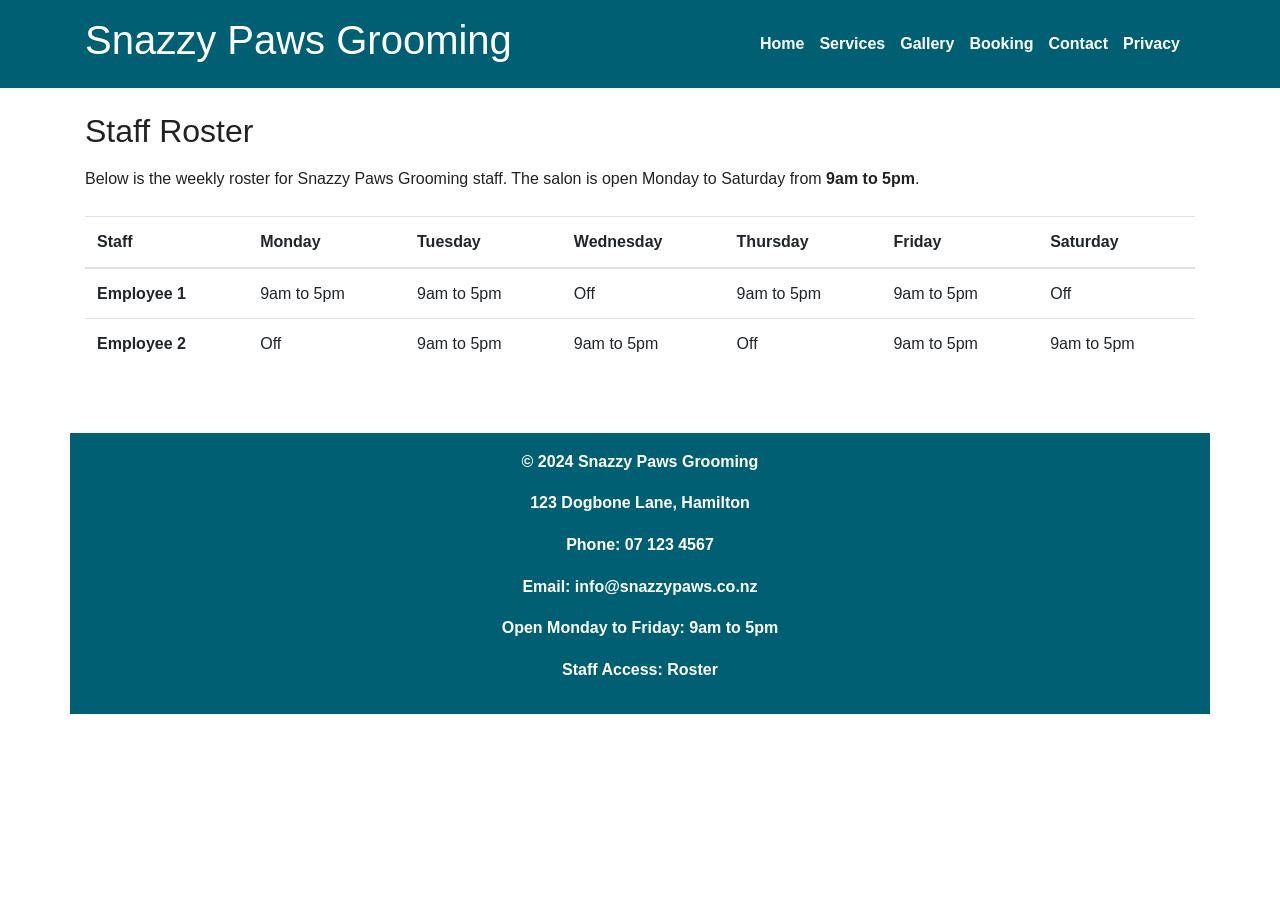
<file: protected/roster.html>
<!DOCTYPE html>
<html lang="en">
<head>
    <meta charset="UTF-8">

    <!-- Required meta tags -->
    <meta name="viewport" content="width=device-width, initial-scale=1.0">
    <meta name="description" content="Staff roster for Snazzy Paws Grooming.">

    <title>Snazzy Paws Grooming | Staff Roster</title>

    <!-- Bootstrap 4.6.1 CDN + CSS -->
    <link rel="stylesheet" href="https://cdn.jsdelivr.net/npm/bootstrap@4.6.1/dist/css/bootstrap.min.css">

    <!-- Original stylesheet -->
    <link rel="stylesheet" href="../css/my-styles.css">
</head>

<body>

<!-- Header -->
<header class="py-3 mb-4">
    <div class="container header-division">
        <h1>Snazzy Paws Grooming</h1>

        <!-- Navigation (Roster link NOT included in nav bar, roster link is located in footer) Updated 
         accessible navigation with responsive bootstrap framework added -->
        <nav aria-label="Main Navigation">
            <ul class="navbar-nav flex-column flex-md-row">
                <li class="nav-item"><a class="nav-link" href="../index.html">Home</a></li>
                <li class="nav-item"><a class="nav-link" href="../services.html">Services</a></li>
                <li class="nav-item"><a class="nav-link" href="../gallery.html">Gallery</a></li>
                <li class="nav-item"><a class="nav-link" href="../booking.html">Booking</a></li>
                <li class="nav-item"><a class="nav-link" href="../contact.html">Contact</a></li>
                <li class="nav-item"><a class="nav-link" href="../privacy.html">Privacy</a></li>
            </ul>
        </nav>
    </div>
</header>

<!-- Main Content -->
<main class="container my-4" aria-labelledby="roster-heading">
    <h2 id="roster-heading" class="mb-3">Staff Roster</h2>

    <p class="mb-4">
        Below is the weekly roster for Snazzy Paws Grooming staff.  
        The salon is open Monday to Saturday from <strong>9am to 5pm</strong>.
    </p>

    <!-- Responsive Bootstrap Roster Table. The table uses Bootstrap "table-responsive" wrapper -->
    <div class="table-responsive">
        <table class="table roster-table">
            <thead>
                <tr>
                    <th scope="col">Staff</th>
                    <th scope="col">Monday</th>
                    <th scope="col">Tuesday</th>
                    <th scope="col">Wednesday</th>
                    <th scope="col">Thursday</th>
                    <th scope="col">Friday</th>
                    <th scope="col">Saturday</th>
                </tr>
            </thead>

            <tbody>
                <tr>
                    <th scope="row">Employee 1</th>
                    <td>9am to 5pm</td>
                    <td>9am to 5pm</td>
                    <td>Off</td>
                    <td>9am to 5pm</td>
                    <td>9am to 5pm</td>
                    <td>Off</td>
                </tr>

                <tr>
                    <th scope="row">Employee 2</th>
                    <td>Off</td>
                    <td>9am to 5pm</td>
                    <td>9am to 5pm</td>
                    <td>Off</td>
                    <td>9am to 5pm</td>
                    <td>9am to 5pm</td>
                </tr>
            </tbody>
        </table>
    </div>
</main>

<!-- Footer -->
<footer class="container mt-5">
    <p>&copy; 2024 Snazzy Paws Grooming</p>
    <p>123 Dogbone Lane, Hamilton</p>
    <p>Phone: 07 123 4567</p>
    <p>Email: <a href="mailto:info@snazzypaws.co.nz">info@snazzypaws.co.nz</a></p>
    <p>Open Monday to Friday: 9am to 5pm</p>

    <p>
        Staff Access: <a href="roster.html">Roster</a>
    </p>
</footer>

<!-- Bootstrap JS -->
<script src="https://cdn.jsdelivr.net/npm/jquery@3.6.0/dist/jquery.slim.min.js"></script>
<script src="https://cdn.jsdelivr.net/npm/popper.js@1.16.1/dist/umd/popper.min.js"></script>
<script src="https://cdn.jsdelivr.net/npm/bootstrap@4.6.1/dist/js/bootstrap.bundle.min.js"></script>

</body>
</html>
</file>
<file: css/my-styles.css>
/* ============================
   GLOBAL STYLES
============================ */

body {
  font-family: Arial, sans-serif;
  line-height: 1.6;
  color: #222222;
  margin: 0;
  padding: 0;
}

/* Global adjustments for sub-headings */
h3 {
    font-size: 1.5rem;
    margin-top: 2rem;
}


/* Containers */
.header-division {
  display: flex;
  flex-direction: column;
  align-items: center;
  text-align: center;
}

@media (min-width: 768px) {
  .header-division {
    flex-direction: row;
    justify-content: space-between;
    text-align: left;
  }
}

/* ============================
   HEADER + NAVIGATION
============================ */

header {
  background-color: #005F73;
  color: #FFFFFF;
  padding: 1rem 0;
}

/* !important is a CSS rule that forces this style to override
   Bootstrap's default nav-link colours. It's not part of Bootstrap. */
.navbar-nav .nav-link {
  color: #FFFFFF !important;
  font-weight: bold;
  margin-right: 15px;
}

.navbar-nav .nav-link:hover {
  color: #EE9B00 !important;
  text-decoration: underline;
}

.navbar-nav .nav-link.active {
  color: #94D2BD !important;
  text-decoration: underline;
}

/* ============================
   FOOTER
============================ */

footer {
    background-color: #005F73;
    text-align: center;
    padding: 1rem;
    margin-top: 2rem;
    color: #FFFFFF;
    font-weight: bold;
}

/* Footer link styling */
footer a {
    color: #FFFFFF;
    text-decoration: none;
}

/* Footer link hover/focus styling */
footer a:hover,
footer a:focus {
    color: #FFFFFF;
    text-decoration: underline;
}

/* ============================
   SERVICES TABLE
============================ */

.services-table {
  width: 100%;
  border-collapse: collapse;
  margin-top: 1rem;
}

.services-table th {
  background-color: #005F73;
  color: #FFFFFF;
  padding: 0.75rem;
  font-weight: bold;
}

.services-table td {
  background-color: #94D2BD;
  color: #222222;
  padding: 0.75rem;
}

.services-table tr:nth-child(even) td {
  background-color: #FFFFFF;
}

/* ============================
   FORMS
============================ */

form {
  display: flex;
  flex-direction: column;
  gap: 0.75rem;
}

input,
textarea {
  padding: 0.5rem;
  border: 1px solid #999;
  border-radius: 4px;
}

button {
  background-color: #005F73;
  color: #FFFFFF;
  padding: 0.6rem;
  border: none;
  border-radius: 4px;
  font-weight: bold;
  cursor: pointer;
}

button:hover,
button:focus {
  background-color: #0A9396;
}

/* ============================
   GALLERY GRID
============================ */

.gallery {
  display: grid;
  grid-template-columns: repeat(auto-fit, minmax(250px, 1fr));
  gap: 1rem;
  margin-top: 1rem;
}

.gallery img {
  width: 100%;
  height: 250px;
  object-fit: cover;
  border-radius: 6px;
  display: block;
}

/* ============================
   ACCESSIBILITY
============================ */

/* Styling for form instruction text (smaller and softer than normal body text) */
.form-instructions {
  font-size: 0.95rem;
  color: #333;
}

/* .sr-only = "screen reader only". This class hides content visually but keeps it
   available to screen readers for accessibility. It is a CSS accessibility helper,
   not visible on the page. */
.sr-only {
  position: absolute;
  left: -9999px;
}
</file>
